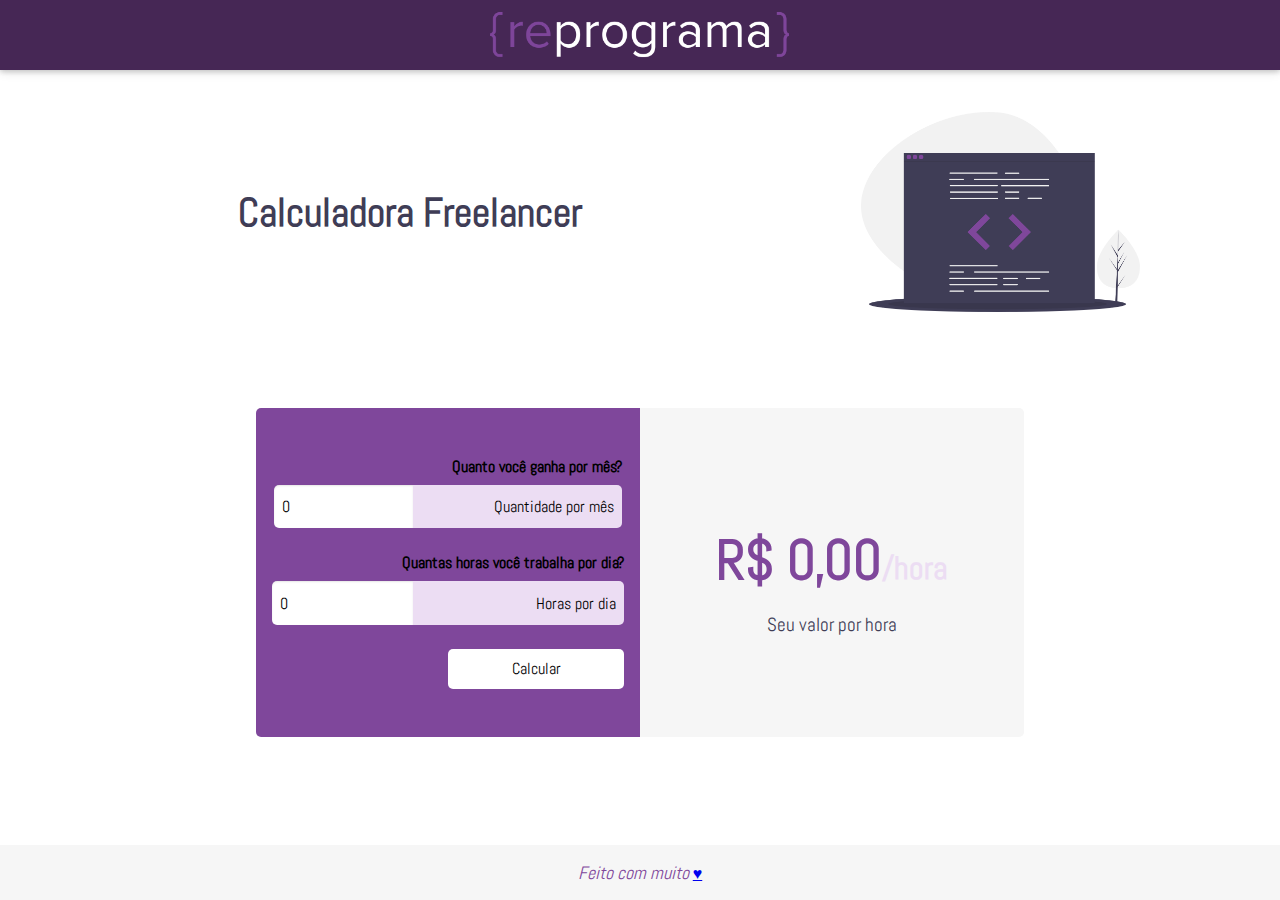
<file: index.html>
<!DOCTYPE html>
<html>
  <head>
    <meta charset="utf-8" />
    <meta http-equiv="X-UA-Compatible" content="IE=edge" />
    <meta name="viewport" content="width=device-width, initial-scale=1" />
    <title>Reprograma - Calculadora Freelancer</title>
    <link rel="icon" href="img/favicon.ico" />
    <link rel="stylesheet" type="text/css" href="css/estilos.css" />
  </head>
  <body>
    <nav class="barra-navegacao">
      <img
        class="barra-navegacao__logotipo"
        src="img/logotipo-reprograma.png"
      />
    </nav>
    <header class="cabecalho">
      <h1 class="cabecalho__titulo">Calculadora Freelancer</h1>
    </header>
    <main class="conteudo-principal">
      <section class="secao secao-hora">
        <article class="secao__conteudo">
          <div class="secao__formulario">
            <fieldset>
              <legend>Quanto você ganha por mês?</legend>
              <div class="secao__formulario__grupo">
                <label for="ganho-mes">Quantidade por mês</label>
                <input id="ganho-mes" type="number" value="0" />
              </div>
            </fieldset>
            <fieldset>
              <legend>Quantas horas você trabalha por dia?</legend>
              <div class="secao__formulario__grupo">
                <label for="horas-dia">Horas por dia</label>
                <input id="horas-dia" type="number" value="0" min="0" max="18" />
              </div>
            </fieldset>
            <button onclick="calcularValorHora()">Calcular</button>
          </div>
        </article>
        <footer class="secao__rodape">
          <h3 class="secao__rodape__valor">
            <span id="resposta">R$ 0,00</span><small>/hora</small>
          </h3>
          <p class="secao__rodape__legenda">Seu valor por hora</p>
        </footer>
      </section>

    </main>
    <footer class="rodape">Feito com muito <a href="desafio.html">♥</a></footer>

    <script type="text/javascript" src="js/script.js"></script>
  </body>
</html>
</file>
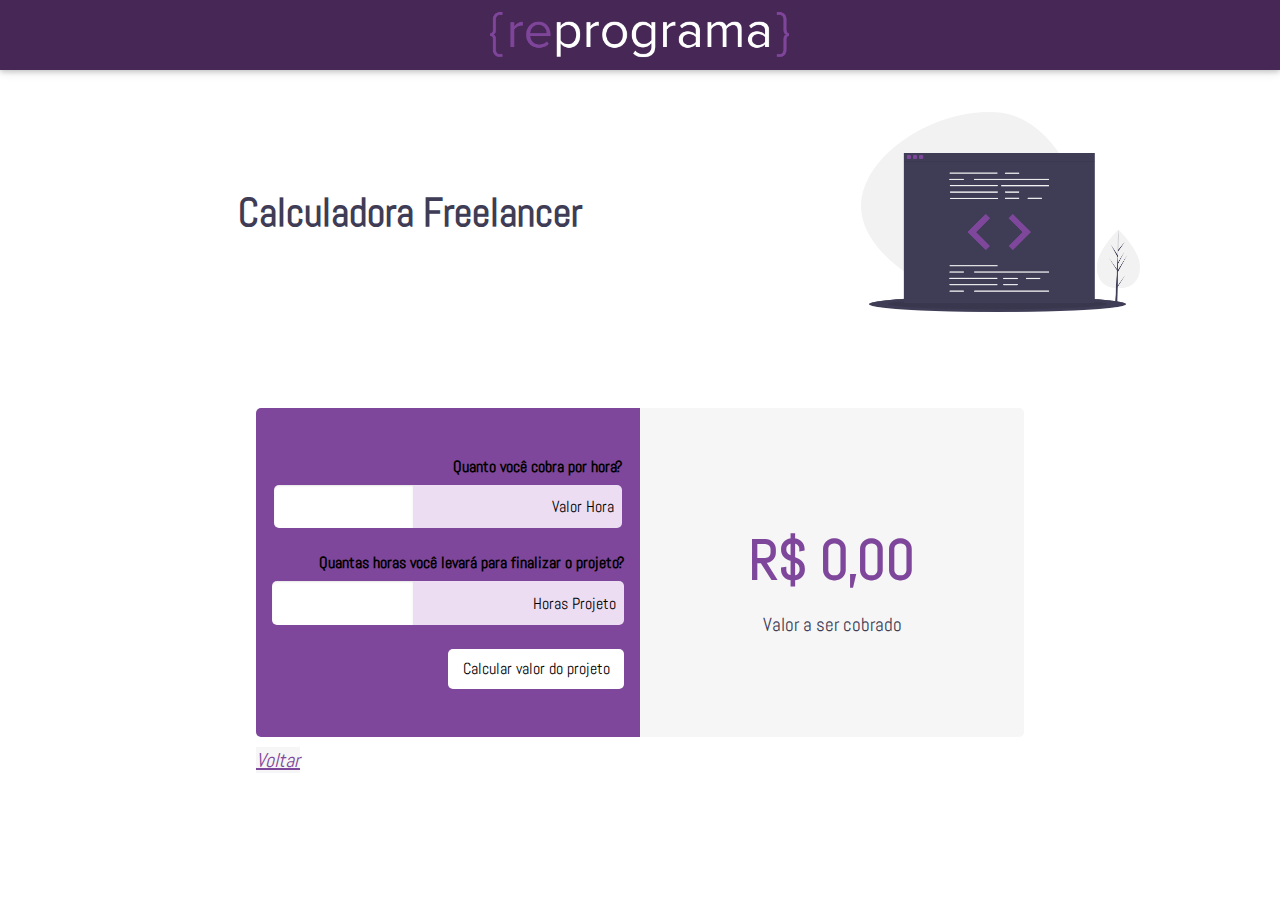
<file: desafio.html>
<!DOCTYPE html>
<html lang="en">
  <head>
    <meta charset="UTF-8" />
    <meta http-equiv="X-UA-Compatible" content="IE=edge" />
    <meta name="viewport" content="width=device-width, initial-scale=1.0" />
    <title>Workshop - Desafio</title>
    <link rel="icon" href="img/favicon.ico" />
    <link rel="stylesheet" type="text/css" href="css/desafio.css" />
  </head>
  <body>
    <nav class="barra-navegacao">
      <img
        class="barra-navegacao__logotipo"
        src="img/logotipo-reprograma.png"
      />
    </nav>
    <header class="cabecalho">
      <h1 class="cabecalho__titulo">Calculadora Freelancer</h1>
    </header>
    <main class="conteudo-principal">
      <section class="secao secao-hora">
        <article class="secao__conteudo">
          <div class="secao__formulario">
            <fieldset>
              <legend>Quanto você cobra por hora?</legend>
              <div class="secao__formulario__grupo">
    <label for="valor-hora">Valor Hora</label>
    <input type="number" id="valor-hora" />
  </div>
  </fieldset>
  <fieldset>
    <legend>Quantas horas você levará para finalizar o projeto?</legend>
              <div class="secao__formulario__grupo">
    <label for="horas-projeto">Horas Projeto</label>
    <input type="number" id="horas-projeto" />
  </div>
</fieldset>    
    <button onclick="calcular()">Calcular valor do projeto</button>
  </div>
</article>
<footer class="secao__rodape">
  <h3 class="secao__rodape__valor">
    <span id="resposta">R$ 0,00</span>
  </h3>
  <p class="secao__rodape__legenda">Valor a ser cobrado</p>
        </footer>
      </section>
    <a class="rodape" href="index.html">Voltar</a>
  </main>
    <script type="text/javascript" src="js/desafio.js"></script>
  </body>
</html>
</file>
<file: css/estilos.css>
@import url("https://fonts.googleapis.com/css?family=Lato:400,700");
@import url("https://fonts.googleapis.com/css2?family=Abel&display=swap");

* {
  box-sizing: border-box;
  font-family: "Abel", "Lato", sans-serif;
  font-size: 16px;
}
body {
  margin: 0;
}
h1 {
  font-size: 36px;
}
h2 {
  font-size: 24px;
}
p {
  margin: 0;
}

button {
  background-color: #fff;
  border: none;
  color: #000;
  text-align: center;
  text-decoration: none;
  font-size: 16px;
  cursor: pointer;
  width: 50%;
  height: 40px;
  border-radius: 5px;
  margin: 1.5rem 0 0 0;
}

/* BARRA NAVEGACAO */
.barra-navegacao {
  z-index: 1;
  display: flex;
  align-items: center;
  justify-content: center;
  position: fixed;
  top: 0;
  height: 70px;
  width: 100%;
  background-color: #462755;
  box-shadow: 0 2px 5px 0 rgba(0, 0, 0, 0.16), 0 2px 10px 0 rgba(0, 0, 0, 0.12);
}
.barra-navegacao__logotipo {
  max-height: 70%;
  max-width: 70%;
}

/* CONTEUDO-PRINCIPAL */
@media (min-width: 320px) {
  .conteudo-principal {
    margin: 0 0 0 auto;
  }
}
@media (min-width: 768px) {
  .conteudo-principal {
    margin: 6rem auto 6rem auto;
  }
}
@media (min-width: 992px) {
  .conteudo-principal {
    max-width: 80%;
  }
}
@media (min-width: 1200px) {
  .conteudo-principal {
    max-width: 60%;
  }
}

/* CABECALHO */
.cabecalho {
  position: relative;
  text-align: center;
  color: #3f3d56;
  height: auto;
  padding: 2rem 1rem;
  margin-top: 80px;
  margin-right: 140px;
  margin-bottom: 80px;
  background: url("../img/code.png") no-repeat center right;
  background-attachment: scroll;
  background-size: auto;
  background-size: contain;
  background-attachment: scroll;
}

.cabecalho__titulo {
  margin: 0 10rem 0 0;
  display: block;
}

@media (min-width: 320px) {
  .cabecalho {
    margin-top: 7rem;
  }
  .cabecalho__titulo {
    margin: 0 10rem 0 0;
    font-size: 25px;
  }
}

@media (min-width: 768px) {
  .cabecalho {
    display: flex;
    flex-direction: column;
    justify-content: center;
    height: 200px;
  }
  .cabecalho__titulo {
    margin: 0 20rem 0 0;
    font-size: 40px;
  }
}

/* SECAO */
.secao__cabecalho {
  font-size: 24px;
  font-weight: bold;
  text-align: center;
  color: #464646;
  padding: 3rem 0 0 0;
}
.secao__cabecalho:after {
  display: table;
  content: "}";
  font-size: 36px;
  font-weight: lighter;
  color: #7f479b;
  margin: -15px auto 10px;
  transform: rotate(90deg);
}
.secao__conteudo {
  padding: 3rem 1rem;
  background-color: #7f479b;
  margin-bottom: 10px;
}

.secao__formulario {
  text-align: right;
}

.secao__formulario fieldset {
  padding: 0;
  border: none;
}

.secao__formulario fieldset:not(:first-child) {
  margin: 1.5rem 0 0 0;
}
.secao__formulario legend {
  font-weight: bold;
  padding: 0;
  margin: 0 0 0.5rem 0;
}
.secao__formulario__grupo {
  position: relative;
  display: flex;
  flex-direction: row-reverse;
  flex-wrap: wrap;
}
.secao__formulario__grupo label {
  text-align: right;
  width: 60%;
  padding: 0.7rem 0.5rem;
  margin: 0;
  background-color: #ecddf3;
  border-top-left-radius: 0;
  border-bottom-left-radius: 0;
  border-top-right-radius: 5px;
  border-bottom-right-radius: 5px;
}
.secao__formulario__grupo input {
  width: 40%;
  padding: 0.7rem 0.5rem;
  margin: 0;
  border: none;
  border-top-left-radius: 5px;
  border-bottom-left-radius: 5px;
  border-top-right-radius: 0;
  border-bottom-right-radius: 0;
  box-shadow: inset 0 1px 2px rgba(0, 0, 0, 0.1);
}
.secao__formulario__grupo p {
  width: 100%;
  padding: 0;
  margin: 0;
}
.secao__rodape {
  text-align: center;
  padding: 3rem 1rem;
  background-color: #f6f6f6;
  margin-bottom: 10px;
}
.secao__rodape__valor span {
  font-size: 3.5rem;
  color: #7f479b;
  margin: 0 0 0.5rem 0;
}
.secao__rodape__valor small {
  font-size: 2rem;
  color: #ecddf3;
}
.secao__rodape__legenda {
  font-size: 1.2rem;
  color: #3f3d56;
}
@media (min-width: 768px) {
  .secao {
    display: flex;
    flex-wrap: wrap;
  }
  .secao__cabecalho {
    width: 100%;
  }
  .secao__rodape {
    display: flex;
    justify-content: center;
    flex-direction: column;
  }
  .secao__conteudo,
  .secao__rodape {
    width: 50%;
  }
}
@media (min-width: 992px) {
  .secao__conteudo {
    border-top-left-radius: 5px;
    border-bottom-left-radius: 5px;
  }
  .secao__rodape {
    border-top-right-radius: 5px;
    border-bottom-right-radius: 5px;
  }
}

/* RODAPE */
.rodape {
  font-size: 18px;
  font-style: italic;
  text-align: center;
  color: #7f479b;
  background-color: #f6f6f6;
  padding: 1rem 1rem;
  position: fixed;
  bottom: 0;
  width: 100%;
}
</file>
<file: css/desafio.css>
/* body {
  display: flex;
  flex-direction: column;
  flex: 1;
  align-items: center;
  box-sizing: border-box;
} */

@import url("https://fonts.googleapis.com/css?family=Lato:400,700");
@import url("https://fonts.googleapis.com/css2?family=Abel&display=swap");

* {
  box-sizing: border-box;
  font-family: "Abel", "Lato", sans-serif;
  font-size: 16px;
}
body {
  margin: 0;
}
h1 {
  font-size: 36px;
}
h2 {
  font-size: 24px;
}
p {
  margin: 0;
}

button {
  background-color: #fff;
  border: none;
  color: #000;
  text-align: center;
  text-decoration: none;
  font-size: 16px;
  cursor: pointer;
  width: 50%;
  height: 40px;
  border-radius: 5px;
  margin: 1.5rem 0 0 0;
}

/* BARRA NAVEGACAO */
.barra-navegacao {
  z-index: 1;
  display: flex;
  align-items: center;
  justify-content: center;
  position: fixed;
  top: 0;
  height: 70px;
  width: 100%;
  background-color: #462755;
  box-shadow: 0 2px 5px 0 rgba(0, 0, 0, 0.16), 0 2px 10px 0 rgba(0, 0, 0, 0.12);
}
.barra-navegacao__logotipo {
  max-height: 70%;
  max-width: 70%;
}

/* CONTEUDO-PRINCIPAL */
@media (min-width: 320px) {
  .conteudo-principal {
    margin: 0 0 0 auto;
  }
}
@media (min-width: 768px) {
  .conteudo-principal {
    margin: 6rem auto 6rem auto;
  }
}
@media (min-width: 992px) {
  .conteudo-principal {
    max-width: 80%;
  }
}
@media (min-width: 1200px) {
  .conteudo-principal {
    max-width: 60%;
  }
}

/* CABECALHO */
.cabecalho {
  position: relative;
  text-align: center;
  color: #3f3d56;
  height: auto;
  padding: 2rem 1rem;
  margin-top: 80px;
  margin-right: 140px;
  margin-bottom: 70px;
  background: url("../img/code.png") no-repeat center right;
  background-attachment: scroll;
  background-size: auto;
  background-size: contain;
  background-attachment: scroll;
}

.cabecalho__titulo {
  margin: 0 5rem 0 0;
  display: block;
}

@media (min-width: 320px) {
  .cabecalho {
    margin-top: 7rem;
  }
  .cabecalho__titulo {
    margin: 0 10rem 0 0;
    font-size: 25px;
  }
}

@media (min-width: 768px) {
  .cabecalho {
    display: flex;
    flex-direction: column;
    justify-content: center;
    height: 200px;
  }
  .cabecalho__titulo {
    margin: 0 20rem 0 0;
    font-size: 40px;
  }
}

/* SECAO */
.secao__cabecalho {
  font-size: 24px;
  font-weight: bold;
  text-align: center;
  color: #464646;
  padding: 3rem 0 0 0;
}
.secao__cabecalho:after {
  display: table;
  content: "}";
  font-size: 36px;
  font-weight: lighter;
  color: #7f479b;
  margin: -15px auto 10px;
  transform: rotate(90deg);
}
.secao__conteudo {
  padding: 3rem 1rem;
  background-color: #7f479b;
  margin-bottom: 10px;
}

.secao__formulario {
  text-align: right;
}

.secao__formulario fieldset {
  padding: 0;
  border: none;
}

.secao__formulario fieldset:not(:first-child) {
  margin: 1.5rem 0 0 0;
}
.secao__formulario legend {
  font-weight: bold;
  padding: 0;
  margin: 0 0 0.5rem 0;
}
.secao__formulario__grupo {
  position: relative;
  display: flex;
  flex-direction: row-reverse;
  flex-wrap: wrap;
}
.secao__formulario__grupo label {
  text-align: right;
  width: 60%;
  padding: 0.7rem 0.5rem;
  margin: 0;
  background-color: #ecddf3;
  border-top-left-radius: 0;
  border-bottom-left-radius: 0;
  border-top-right-radius: 5px;
  border-bottom-right-radius: 5px;
}
.secao__formulario__grupo input {
  width: 40%;
  padding: 0.7rem 0.5rem;
  margin: 0;
  border: none;
  border-top-left-radius: 5px;
  border-bottom-left-radius: 5px;
  border-top-right-radius: 0;
  border-bottom-right-radius: 0;
  box-shadow: inset 0 1px 2px rgba(0, 0, 0, 0.1);
}
.secao__formulario__grupo p {
  width: 100%;
  padding: 0;
  margin: 0;
}
.secao__rodape {
  text-align: center;
  padding: 3rem 1rem;
  background-color: #f6f6f6;
  margin-bottom: 10px;
}
.secao__rodape__valor span {
  font-size: 3.5rem;
  color: #7f479b;
  margin: 0 0 0.5rem 0;
}
.secao__rodape__valor small {
  font-size: 2rem;
  color: #ecddf3;
}
.secao__rodape__legenda {
  font-size: 1.2rem;
  color: #3f3d56;
}
@media (min-width: 768px) {
  .secao {
    display: flex;
    flex-wrap: wrap;
  }
  .secao__cabecalho {
    width: 100%;
  }
  .secao__rodape {
    display: flex;
    justify-content: center;
    flex-direction: column;
  }
  .secao__conteudo,
  .secao__rodape {
    width: 50%;
  }
}
@media (min-width: 992px) {
  .secao__conteudo {
    border-top-left-radius: 5px;
    border-bottom-left-radius: 5px;
  }
  .secao__rodape {
    border-top-right-radius: 5px;
    border-bottom-right-radius: 5px;
  }
}

/* RODAPE */
.rodape {
  font-size: 20px;
  font-style: italic;
  text-align: center;
  color: #7f479b;
  background-color: #f6f6f6;
  bottom: 0;
  width: 100%;
}
</file>
